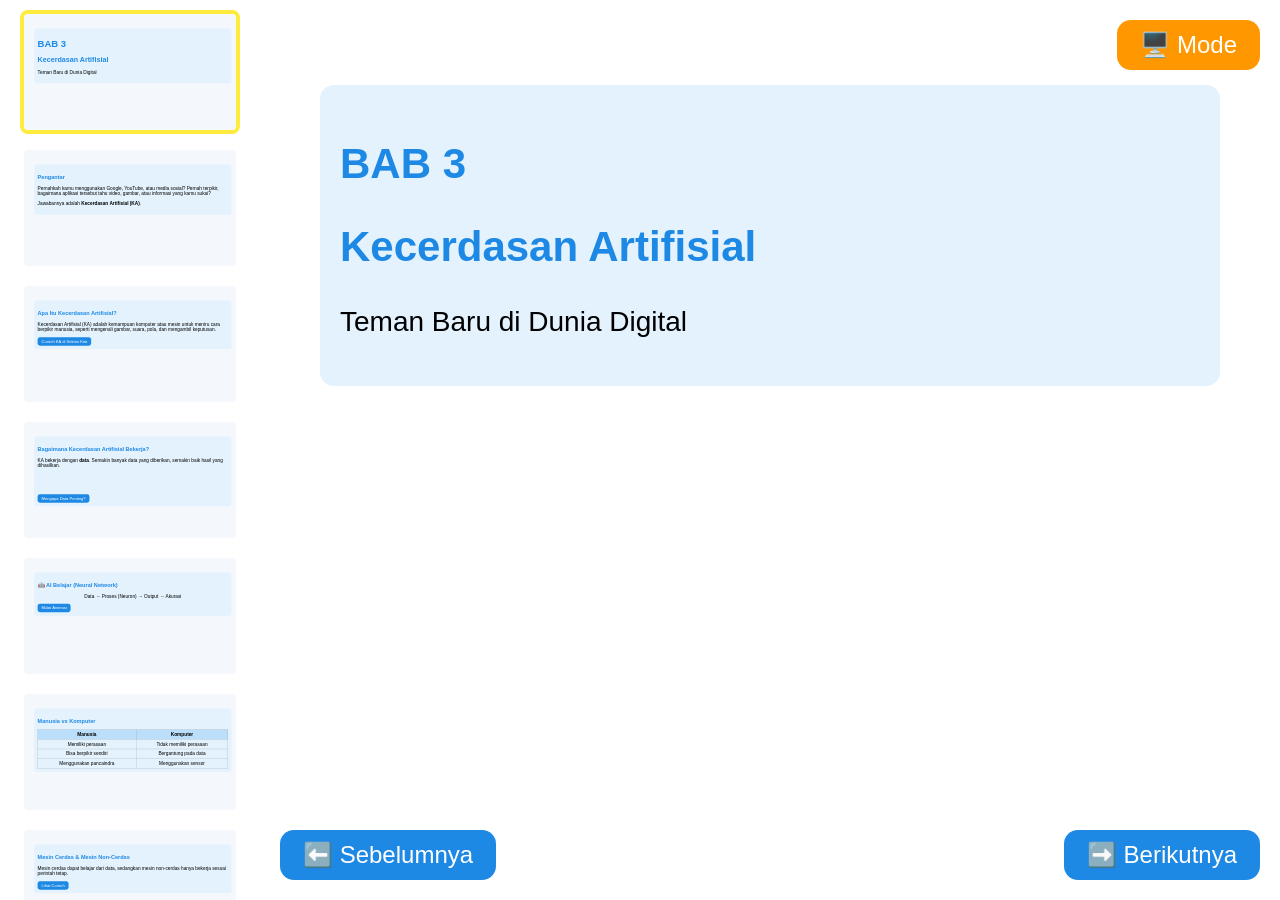
<file: slidekkabab3.html>
<!doctype html>
<html lang="id">
  <head>
    <meta charset="UTF-8" />
    <meta name="viewport" content="width=device-width, initial-scale=1.0" />
    <title>Bab 3 - Kecerdasan Artifisial</title>
    <!-- Hubungkan CSS -->
    <link rel="stylesheet" href="../../assets/css/slide.css" />
  </head>

  <body>
    <div id="container">
      <div id="sidebar"></div>

      <div id="main">
        <button class="toggle" onclick="toggleSidebar()">🖥️ Mode</button>
        <div id="slides"></div>

        <nav>
          <button onclick="prev()">⬅️ Sebelumnya</button>
          <button onclick="next()">➡️ Berikutnya</button>
        </nav>
      </div>
    </div>
    <!-- Hubungkan JS -->
    <script src="../../assets/js/slidebab3.js"></script>
  </body>
</html>
</file>
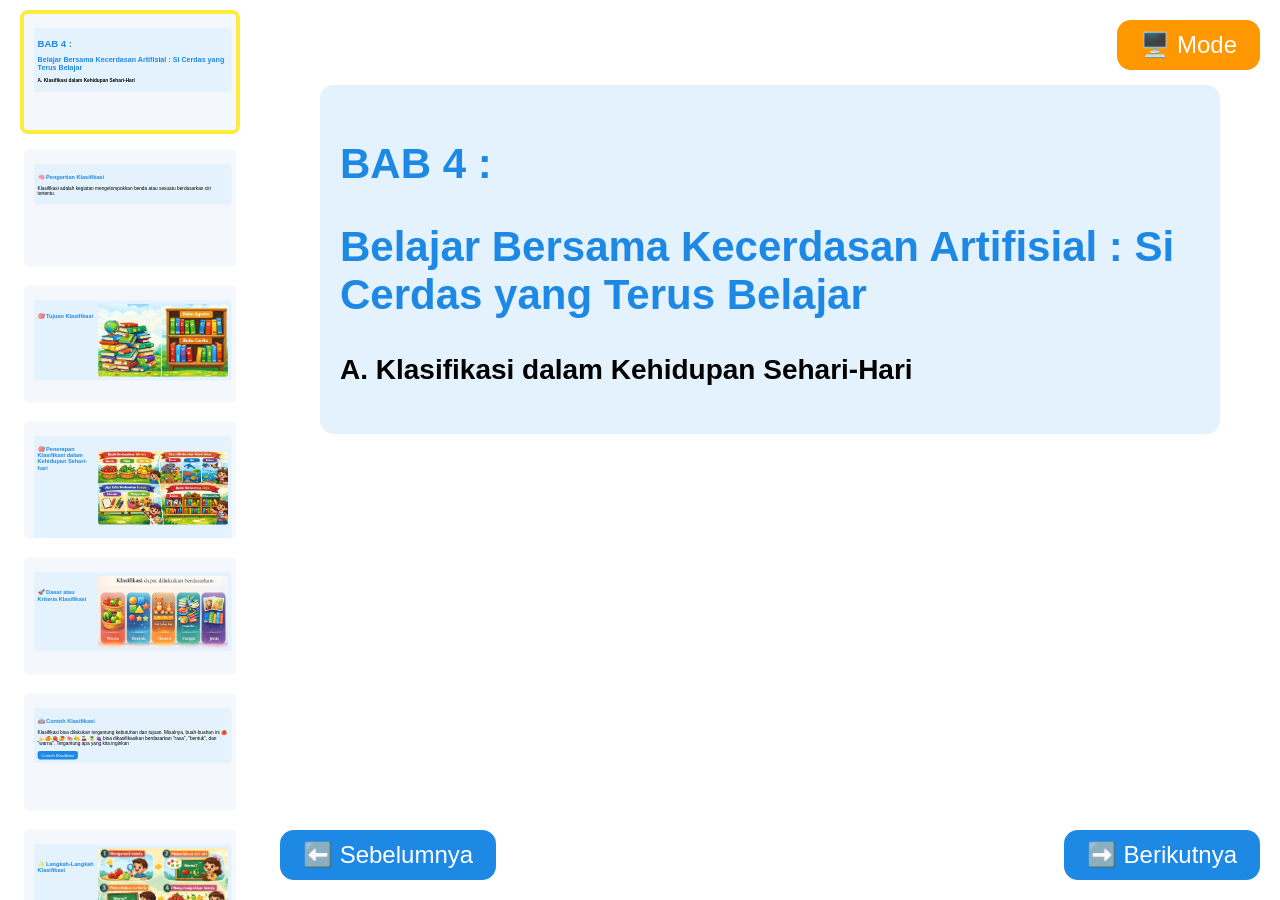
<file: pages/materi/slidekkabab4.html>
<!doctype html>
<html lang="id">
  <head>
    <meta charset="UTF-8" />
    <meta name="viewport" content="width=device-width, initial-scale=1.0" />
    <title>Bab 3 - Kecerdasan Artifisial</title>
    <!-- Hubungkan CSS -->
    <link rel="stylesheet" href="../../assets/css/slide.css" />
  </head>

  <body>
    <div id="container">
      <div id="sidebar"></div>

      <div id="main">
        <button class="toggle" onclick="toggleSidebar()">🖥️ Mode</button>
        <div id="slides"></div>

        <nav>
          <button onclick="prev()">⬅️ Sebelumnya</button>
          <button onclick="next()">➡️ Berikutnya</button>
        </nav>
      </div>
    </div>
    <!-- Hubungkan JS -->
    <script src="../../assets/js/slidebab4.js"></script>
  </body>
</html>
</file>
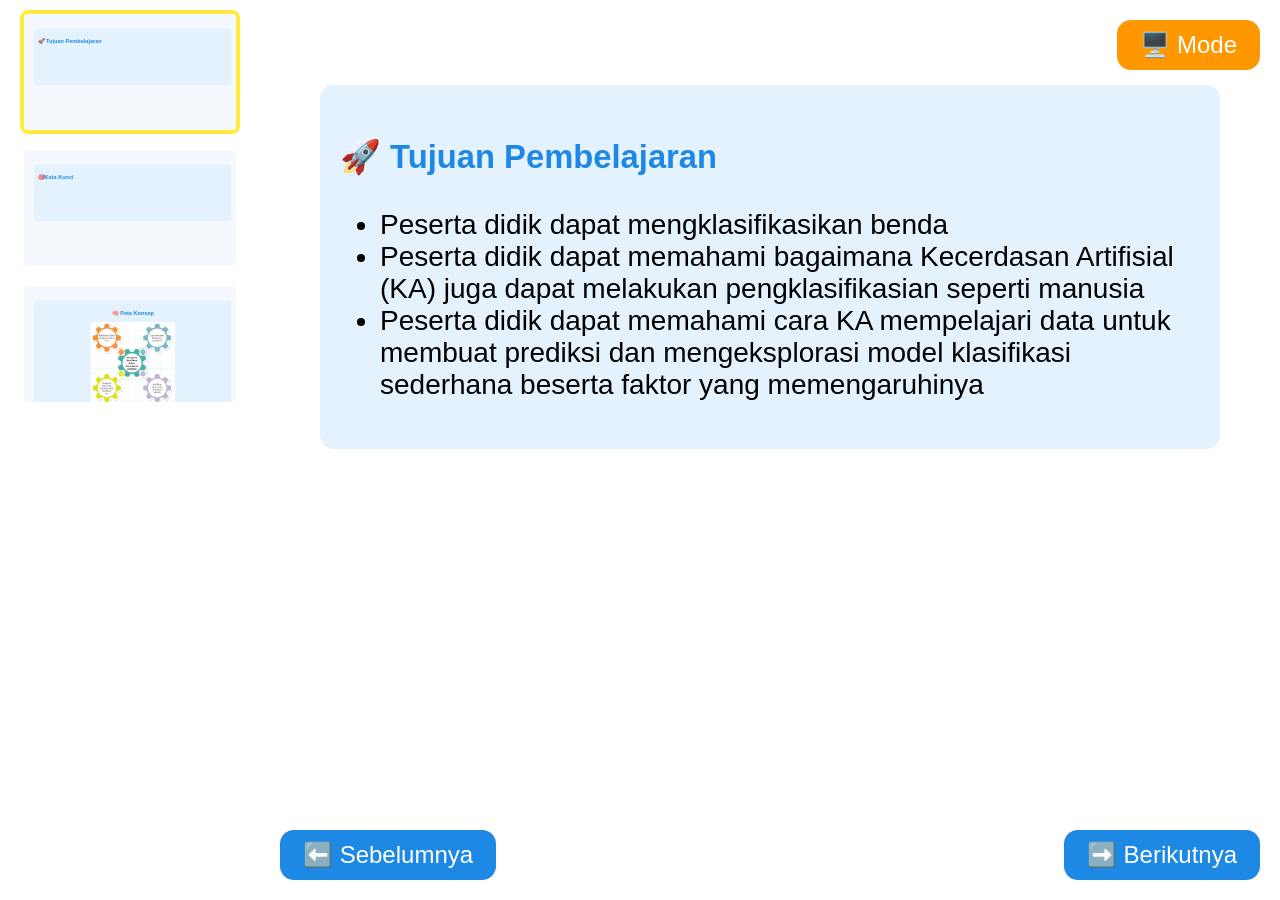
<file: pages/materi/tpbab4.html>
<!doctype html>
<html lang="id">
  <head>
    <meta charset="UTF-8" />
    <meta name="viewport" content="width=device-width, initial-scale=1.0" />
    <title>Bab 3 - Kecerdasan Artifisial</title>

    <!-- CSS -->
    <link rel="stylesheet" href="../../assets/css/slide.css" />
  </head>

  <body>
    <div id="container">
      <div id="sidebar"></div>

      <div id="main">
        <button class="toggle" onclick="toggleSidebar()">🖥️ Mode</button>
        <div id="slides"></div>

        <nav>
          <button onclick="prev()">⬅️ Sebelumnya</button>
          <button onclick="next()">➡️ Berikutnya</button>
        </nav>
      </div>
    </div>

    <script src="../../assets/js/tpbab4.js"></script>
  </body>
</html>
</file>
<file: assets/css/slide.css>
* {
  box-sizing: border-box;
}
body {
  margin: 0;
  font-family: Arial, Helvetica, sans-serif;
  /*background:#eaeff5;*/
  overflow: hidden;
}

#container {
  display: flex;
  height: 100vh;
}

/* ===== SIDEBAR ===== */
#sidebar {
  width: 260px;
  /*background:#1e88e5;*/
  padding: 10px;
  overflow-y: auto;
}

.preview {
  width: 220px;
  height: 124px;
  background: white;
  margin: 0 auto 12px;
  border-radius: 8px;
  overflow: hidden;
  cursor: pointer;
  border: 4px solid transparent;
}

.preview.active {
  border-color: #ffeb3b;
}

.preview-inner {
  width: 1280px;
  height: 720px;
  transform: scale(0.17);
  transform-origin: top left;
  padding: 60px;
  font-size: 28px;
  background: #f4f7fb;
}

/* ===== MAIN ===== */
#main {
  flex: 1;
  /*background:#f4f7fb;*/
  position: relative;
}

.slide {
  display: none;
  width: 100%;
  height: 100%;
  padding: 60px;
  font-size: 28px;
}

.slide.active {
  display: block;
}

h1,
h2,
h3 {
  color: #1e88e5;
}

nav {
  position: absolute;
  bottom: 20px;
  left: 20px;
  right: 20px;
  display: flex;
  justify-content: space-between;
}

button {
  font-size: 24px;
  padding: 11px 23px;
  border: none;
  border-radius: 14px;
  background: #1e88e5;
  color: white;
}

button:active {
  background: #1565c0;
}

.toggle {
  position: absolute;
  top: 20px;
  right: 20px;
  background: #ff9800;
}

.fullscreen #sidebar {
  display: none;
}
.fullscreen #main {
  width: 100%;
}

.kotak {
  background: #e3f2fd;
  padding: 20px;
  border-radius: 14px;
  margin-top: 25px;
}
.hidden {
  display: none;
}

/* tambahan animasi slide */
.kotak ul li,
.kotak ol li {
  opacity: 0;
  transform: translateY(20px);
}

.kotak ul li.muncul,
.kotak ol li.muncul {
  animation: fadeNaik 0.5s ease forwards;
}

@keyframes fadeNaik {
  from {
    opacity: 0;
    transform: translateY(20px);
  }
  to {
    opacity: 1;
    transform: translateY(0);
  }
}

/* ===== CANVAS ===== */
canvas {
  display: block;
  /*margin: auto;*/
  margin-top: 20px;
  margin-bottom: 40px;
  margin-left: auto;
  margin-right: auto;
  border-radius: 16px;
  background-color: #e6e6d2;
}
</file>
